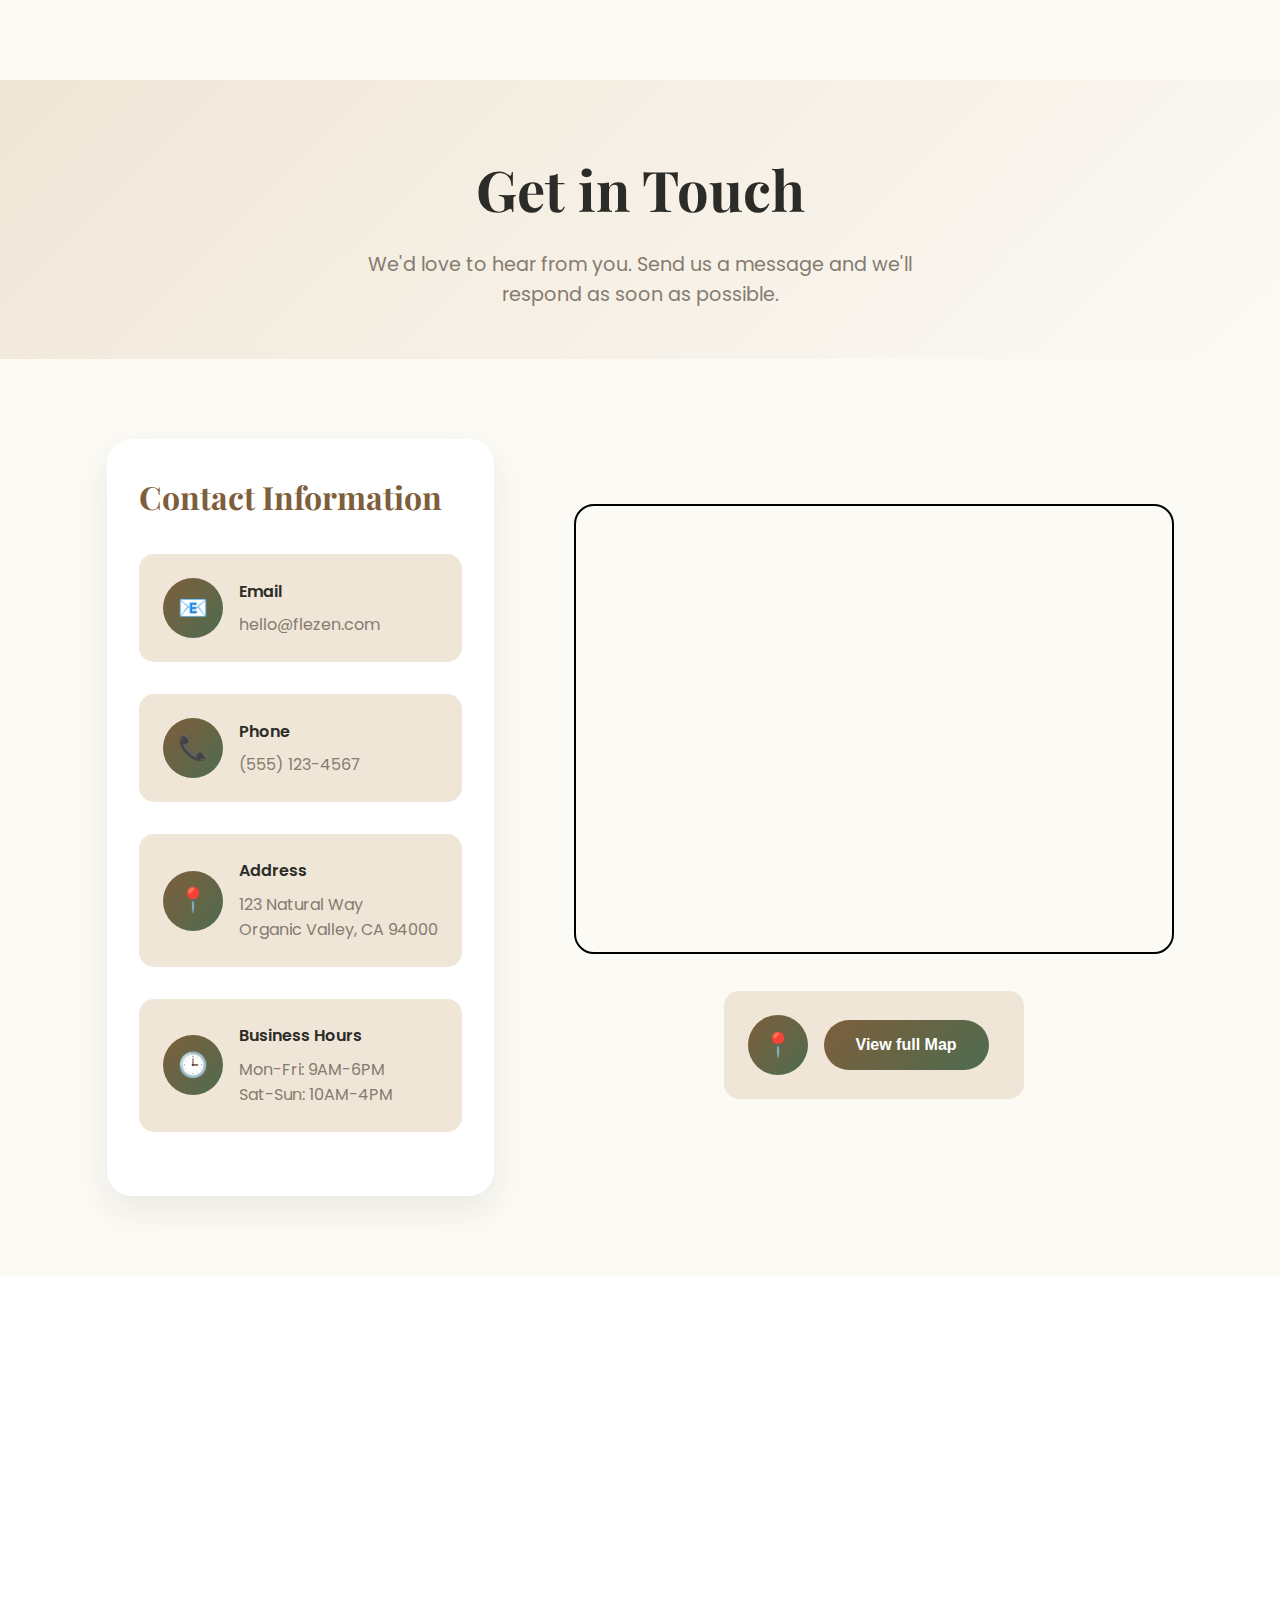
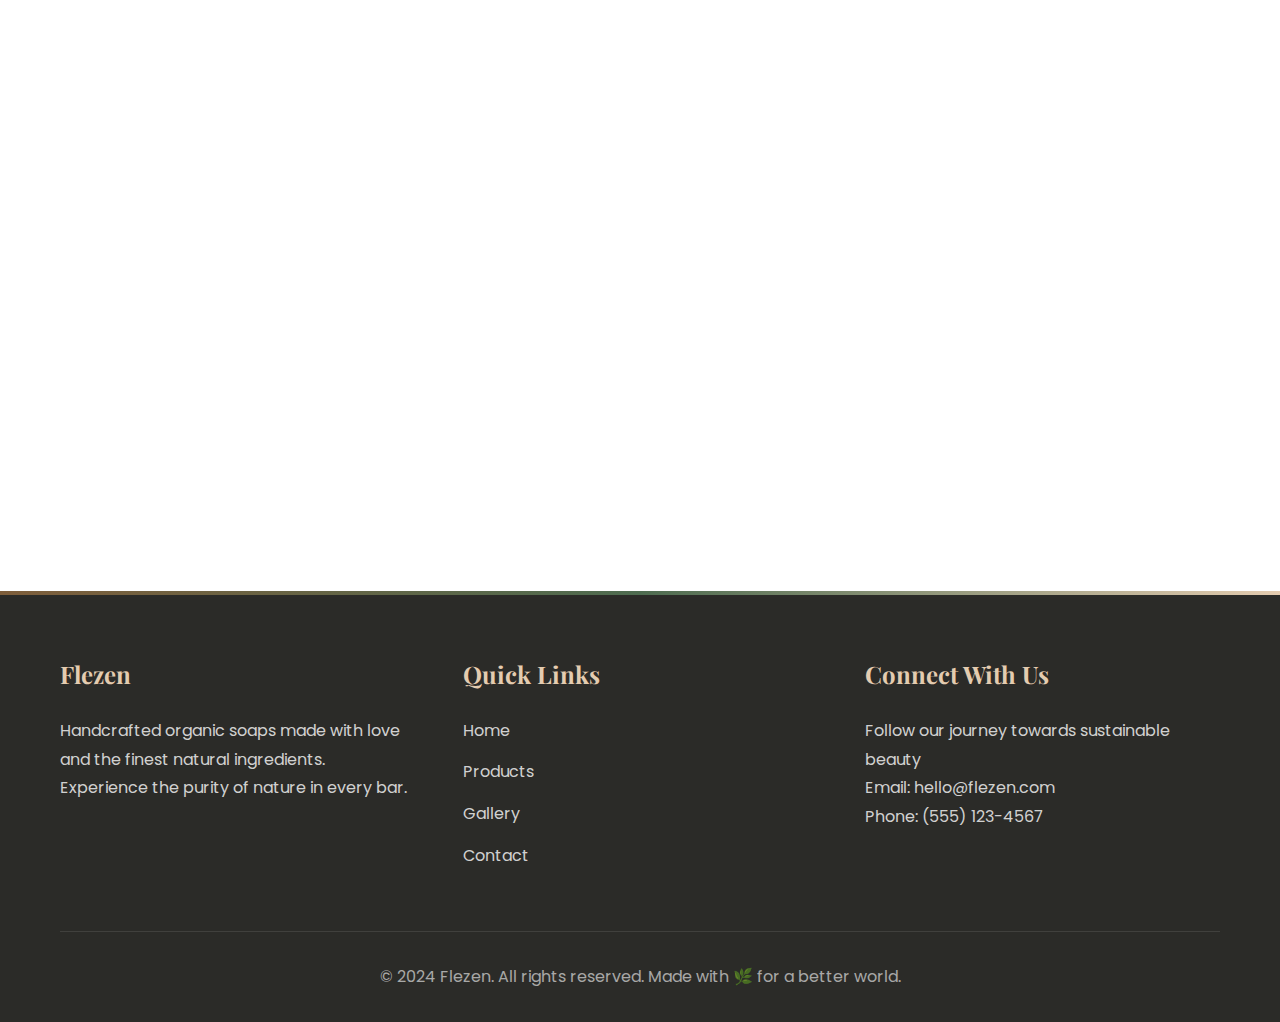
<file: contact.html>
<!DOCTYPE html>
<html lang="en">
<head>
    <meta charset="UTF-8">
    <meta name="viewport" content="width=device-width, initial-scale=1.0">
    <title>Contact - Flezen Organic Soaps</title>
    <link href="https://fonts.googleapis.com/css2?family=Playfair+Display:wght@400;500;600;700&family=Poppins:wght@300;400;500;600&display=swap" rel="stylesheet">
    <style>
        :root {
            --bg-light: #fcfaf5;
            --bg-white: #ffffff;
            --text-main: #2b2b28;
            --text-muted: #857b6f;
            --primary: #7e5e3b;
            --secondary: #4e6c50;
            --accent: #e4ccb0;
            --accent-light: #f0e6d7;
            --mint: #8fbc8f;
            --shadow: rgba(126, 94, 59, 0.15);
            --shadow-soft: rgba(43, 39, 40, 0.08);
        }

        * {
            margin: 0;
            padding: 0;
            box-sizing: border-box;
        }

        body {
            font-family: 'Poppins', sans-serif;
            line-height: 1.6;
            color: var(--text-main);
            background-color: var(--bg-light);
            padding-top: 80px;
        }

        .container {
            max-width: 1200px;
            margin: 0 auto;
            padding: 0 20px;
        }

        /* Header */
        /* header {
            position: fixed;
            top: 0;
            width: 100%;
            background: rgba(252, 250, 245, 0.98);
            backdrop-filter: blur(10px);
            z-index: 1000;
            box-shadow: 0 2px 20px var(--shadow-soft);
        }

        nav {
            display: flex;
            justify-content: space-between;
            align-items: center;
            padding: 1rem 2rem;
        }

        .logo {
            font-family: 'Playfair Display', serif;
            font-size: 2.2rem;
            font-weight: 600;
            color: var(--primary);
            text-decoration: none;
            position: relative;
        }

        .logo::after {
            content: '🌿';
            font-size: 1rem;
            position: absolute;
            top: -5px;
            right: -15px;
        }

        .nav-links {
            display: flex;
            list-style: none;
            gap: 2.5rem;
        }

        .nav-links a {
            text-decoration: none;
            color: var(--text-main);
            font-weight: 400;
            transition: color 0.3s ease;
            position: relative;
        }

        .nav-links a:hover,
        .nav-links a.active {
            color: var(--primary);
        }

        .nav-links a::after {
            content: '';
            position: absolute;
            width: 0;
            height: 2px;
            bottom: -5px;
            left: 0;
            background-color: var(--primary);
            transition: width 0.3s ease;
        }

        .nav-links a:hover::after,
        .nav-links a.active::after {
            width: 100%;
        }

        .mobile-menu {
            display: none;
            flex-direction: column;
            cursor: pointer;
        }

        .mobile-menu span {
            width: 25px;
            height: 3px;
            background: var(--primary);
            margin: 3px 0;
            transition: 0.3s;
        } */

        /* Page Header */
        .page-header {
            background: linear-gradient(135deg, var(--accent-light) 0%, var(--bg-light) 100%);
            padding: 4rem 0 3rem;
            text-align: center;
        }

        .page-header h1 {
            font-family: 'Playfair Display', serif;
            font-size: 3.5rem;
            color: var(--text-main);
            margin-bottom: 1rem;
        }

        .page-header p {
            font-size: 1.2rem;
            color: var(--text-muted);
            max-width: 600px;
            margin: 0 auto;
        }

        /* Contact Section */
        .contact-section {
            padding: 5rem 0;
        }

        .contact-content {
            display: flex;
            justify-content: center;
            align-items: center;
            /* grid-template-columns: 1fr 1fr;
            /* */
            /* align-items: start; */ 
             gap: 5rem;
        }

        .contact-info {
            background: var(--bg-white);
            padding: 2rem;
            border-radius: 25px;
            box-shadow: 0 15px 35px var(--shadow-soft);
        }

        .contact-info h2 {
            font-family: 'Playfair Display', serif;
            font-size: 2rem;
            color: var(--primary);
            margin-bottom: 2rem;
        }

        .contact-item {
            display: flex;
            align-items: center;
            gap: 1rem;
            margin-bottom: 2rem;
            padding: 1.5rem;
            background: var(--accent-light);
            border-radius: 15px;
        }

        .contact-icon {
            width: 60px;
            height: 60px;
            background: linear-gradient(135deg, var(--primary) 0%, var(--secondary) 100%);
            border-radius: 50%;
            display: flex;
            align-items: center;
            justify-content: center;
            font-size: 1.5rem;
            color: white;
        }

        .contact-details h4 {
            font-weight: 600;
            color: var(--text-main);
            margin-bottom: 0.5rem;
        }

        .contact-details p {
            color: var(--text-muted);
        }

      
        /* Map Section */
        .map-section {
            background: var(--accent-light);
            padding: 5rem 0;
        }

        .map-container {
            display: grid;
            grid-template-columns: 1fr 1fr;
            gap: 4rem;
            align-items: center;
        }

        .map-info {
            background: var(--bg-white);
            padding: 3rem;
            border-radius: 25px;
            box-shadow: 0 15px 35px var(--shadow-soft);
        }

        .map-info h3 {
            font-family: 'Playfair Display', serif;
            font-size: 2rem;
            color: var(--primary);
            margin-bottom: 1.5rem;
        }

        .map-info p {
            color: var(--text-muted);
            margin-bottom: 1.5rem;
            line-height: 1.8;
        }

        .map-placeholder {
            background: var(--accent);
            border-radius: 25px;
            height: 400px;
            display: flex;
            align-items: center;
            justify-content: center;
            color: var(--primary);
            font-size: 1.2rem;
            font-weight: 500;
            box-shadow: 0 15px 35px var(--shadow-soft);
        }

        /* FAQ Section */
        .faq-section {
            padding: 5rem 0;
            background: var(--bg-white);
        }

        .faq-header {
            text-align: center;
            margin-bottom: 4rem;
        }

        .faq-header h2 {
            font-family: 'Playfair Display', serif;
            font-size: 3rem;
            color: var(--text-main);
            margin-bottom: 1rem;
        }

        .faq-header p {
            font-size: 1.2rem;
            color: var(--text-muted);
            max-width: 600px;
            margin: 0 auto;
        }

        .faq-grid {
            display: grid;
            grid-template-columns: repeat(auto-fit, minmax(350px, 1fr));
            gap: 2rem;
        }

        .faq-item {
            background: var(--accent-light);
            padding: 2rem;
            border-radius: 20px;
            border-left: 4px solid var(--primary);
        }

        .faq-item h4 {
            font-family: 'Playfair Display', serif;
            font-size: 1.3rem;
            color: var(--primary);
            margin-bottom: 1rem;
        }

        .faq-item p {
            color: var(--text-muted);
            line-height: 1.7;
        }

        /* Footer */
        footer {
            background: var(--text-main);
            color: white;
            padding: 4rem 0 2rem;
            margin-top: 0;
            position: relative;
        }

        footer::before {
            content: '';
            position: absolute;
            top: 0;
            left: 0;
            right: 0;
            height: 4px;
            background: linear-gradient(90deg, var(--primary) 0%, var(--secondary) 50%, var(--accent) 100%);
        }

        .footer-content {
            display: grid;
            grid-template-columns: repeat(auto-fit, minmax(250px, 1fr));
            gap: 3rem;
            margin-bottom: 3rem;
        }

        .footer-section h3 {
            font-family: 'Playfair Display', serif;
            font-size: 1.5rem;
            margin-bottom: 1.5rem;
            color: var(--accent);
        }

        .footer-section p,
        .footer-section a {
            color: rgba(255, 255, 255, 0.8);
            text-decoration: none;
            line-height: 1.8;
            transition: color 0.3s ease;
        }

        .footer-section a:hover {
            color: var(--accent);
        }

        .footer-section ul {
            list-style: none;
        }

        .footer-section ul li {
            margin-bottom: 0.8rem;
        }

        .footer-bottom {
            border-top: 1px solid rgba(255, 255, 255, 0.1);
            padding-top: 2rem;
            text-align: center;
            color: rgba(255, 255, 255, 0.6);
        }

        /* Responsive */
        @media (max-width: 768px) {
            .nav-links {
                display: none;
            }

            .mobile-menu {
                display: flex;
            }

            .page-header h1 {
                font-size: 2.5rem;
            }
             .contact-content {
                flex-direction: column;
             }
            .contact-content {
                grid-template-columns: 1fr;
                gap: 3rem;
            }

           

            .faq-grid {
                grid-template-columns: 1fr;
            }

            nav {
                padding: 1rem 15px;
            }

            .container {
                padding: 0 15px;
            }

            .contact-info,
            .contact-form,
            .map-info {
                padding: 2rem;
            }
        }

        /* Animation Classes */
        .fade-in {
            opacity: 0;
            transform: translateY(30px);
            transition: all 0.8s ease;
        }

        .fade-in.visible {
            opacity: 1;
            transform: translateY(0);
        }
    </style>
</head>
<body>
    <!-- Header
    <header>
        <nav>
            <a href="index.html" class="logo">Flezen</a>
            <ul class="nav-links">
                <li><a href="index.html">Home</a></li>
                <li><a href="products.html">Products</a></li>
                <li><a href="gallery.html">Gallery</a></li>
                <li><a href="blog.html">Blog</a></li>
                <li><a href="contact.html" class="active">Contact</a></li>
            </ul>
            <div class="mobile-menu">
                <span></span>
                <span></span>
                <span></span>
            </div>
        </nav>
    </header> -->

    <!-- Page Header -->
    <section class="page-header">
        <div class="container">
            <h1>Get in Touch</h1>
            <p>We'd love to hear from you. Send us a message and we'll respond as soon as possible.</p>
        </div>
    </section>

    <!-- Contact Section -->
    <section class="contact-section">
        <div class="container">
            <div class="contact-content">

                <div class="contact-info fade-in">
                    <h2>Contact Information</h2>
                    <div class="contact-item">
                        <div class="contact-icon">📧</div>
                        <div class="contact-details">
                            <h4>Email</h4>
                            <p>hello@flezen.com</p>
                        </div>
                    </div>
                    <div class="contact-item">
                        <div class="contact-icon">📞</div>
                        <div class="contact-details">
                            <h4>Phone</h4>
                            <p>(555) 123-4567</p>
                        </div>
                    </div>
                    <div class="contact-item">
                        <div class="contact-icon">📍</div>
                        <div class="contact-details">
                            <h4>Address</h4>
                            <p>123 Natural Way<br>Organic Valley, CA 94000</p>
                        </div>
                    </div>
                    <div class="contact-item">
                        <div class="contact-icon">🕒</div>
                        <div class="contact-details">
                            <h4>Business Hours</h4>
                            <p>Mon-Fri: 9AM-6PM<br>Sat-Sun: 10AM-4PM</p>
                        </div>
                    </div>
                </div>

                  <div >
                       
                  <iframe id="mappp" src="https://www.google.com/maps/embed?pb=!1m18!1m12!1m3!1d962.8229923468441!2d76.90244336947946!3d15.14230189363031!2m3!1f0!2f0!3f0!3m2!1i1024!2i768!4f13.1!3m3!1m2!1s0x3bb713119f828801%3A0xfe291967321b9ad8!2sFlezen%20Glow!5e0!3m2!1sen!2sin!4v1750682008071!5m2!1sen!2sin" width="600" height="450" style="border:2px solid black; border-radius: 20px;" allowfullscreen="" loading="lazy" referrerpolicy="no-referrer-when-downgrade"></iframe>
                   <div class="contact-item" style="margin-top: 30px; max-width: 300px; margin-inline: auto;;" >
                        <div class="contact-icon">📍</div>
                        <div class="contact-details">
                            <style>

                                 @media (max-width: 480px) {
                                     
      #mappp{
          width:350px;
          height:450px ;
      }
      }

                                
                               .btnn{ 
                                background: linear-gradient(135deg, #7e5e3b 0%, #4e6c50 100%);
            color: rgb(255, 255, 255) !important;
            padding: 1rem 2rem;
            border: none;
            border-radius: 30px;
            font-weight: 600;
            font-size: 1rem;
            cursor: pointer;
            transition: all 0.4s ease;
            position: relative;
            overflow: hidden;} 

              .btnn::before {
            content: '';
            position: absolute;
            top: 0;
            left: -100%;
            width: 100%;
            height: 100%;
            background: linear-gradient(90deg, transparent, rgba(225, 142, 142, 0.2), transparent);
            transition: left 0.5s;
        }

        .btnn:hover::before {
            left: 100%;
        }

        .btnn:hover {
            transform: translateY(-3px);
            box-shadow: 0 10px 30px rgba(126, 94, 59, 0.4);
        }
                            </style>
                        <a href="https://www.google.com/maps/place/Flezen+Glow/@15.1425027,76.9031976,18.5z/data=!4m6!3m5!1s0x3bb713119f828801:0xfe291967321b9ad8!8m2!3d15.1423006!4d76.9030871!16s%2Fg%2F11m6g7mspz?hl=en&entry=ttu&g_ep=EgoyMDI1MDYxNy4wIKXMDSoASAFQAw%3D%3D">   <button class="btnn">View full Map </button></a>
                        
                        </div>
                    </div>
                </div>
           


            
            </div>
        </div>
    </section>

    <!-- Map Section -->
 

    <!-- FAQ Section -->
    <section class="faq-section">
        <div class="container">
            <div class="faq-header fade-in">
                <h2>Frequently Asked Questions</h2>
                <p>Quick answers to questions you might have about our products and services.</p>
            </div>
            <div class="faq-grid">
                <div class="faq-item fade-in">
                    <h4>Are your soaps suitable for sensitive skin?</h4>
                    <p>Yes! All our soaps are made with gentle, natural ingredients. Our Gentle Care line is specifically formulated for sensitive skin and is fragrance-free.</p>
                </div>
                <div class="faq-item fade-in">
                    <h4>How long do your soaps last?</h4>
                    <p>Our soaps typically last 4-6 weeks with daily use. To extend their life, keep them in a dry place between uses and use a soap dish with drainage.</p>
                </div>
                <div class="faq-item fade-in">
                    <h4>Do you offer custom scents?</h4>
                    <p>We offer custom blending for orders of 10 bars or more. Contact us to discuss your preferences and we'll create a unique blend just for you.</p>
                </div>
                <div class="faq-item fade-in">
                    <h4>What is your return policy?</h4>
                    <p>We offer a 30-day satisfaction guarantee. If you're not completely happy with your purchase, contact us for a full refund or exchange.</p>
                </div>
                <div class="faq-item fade-in">
                    <h4>Are your products vegan?</h4>
                    <p>Yes, all our soaps are 100% vegan and cruelty-free. We never test on animals and use only plant-based ingredients.</p>
                </div>
                <div class="faq-item fade-in">
                    <h4>How should I store the soaps?</h4>
                    <p>Store soaps in a cool, dry place away from direct sunlight. Once opened, use within 12 months for best quality and fragrance.</p>
                </div>
            </div>
        </div>
    </section>

    <!-- Footer -->
    <footer>
        <div class="container">
            <div class="footer-content">
                <div class="footer-section">
                    <h3>Flezen</h3>
                    <p>Handcrafted organic soaps made with love and the finest natural ingredients. Experience the purity of nature in every bar.</p>
                </div>
                <div class="footer-section">
                    <h3>Quick Links</h3>
                    <ul>
                        <li><a href="index.html">Home</a></li>
                        <li><a href="products.html">Products</a></li>
                        <li><a href="gallery.html">Gallery</a></li>
                        <!-- <li><a href="blog.html">Blog</a></li> -->
                        <li><a href="contact.html">Contact</a></li>
                    </ul>
                </div>
                <!-- <div class="footer-section">
                    <h3>Customer Care</h3>
                    <ul>
                        <li><a href="#shipping">Shipping Info</a></li>
                        <li><a href="#returns">Returns</a></li>
                        <li><a href="#faq">FAQ</a></li>
                        <li><a href="#ingredients">Ingredients Guide</a></li>
                    </ul>
                </div> -->
                <div class="footer-section">
                    <h3>Connect With Us</h3>
                    <p>Follow our journey towards sustainable beauty</p>
                    <p>Email: hello@flezen.com</p>
                    <p>Phone: (555) 123-4567</p>
                </div>
            </div>
            <div class="footer-bottom">
                <p>&copy; 2024 Flezen. All rights reserved. Made with 🌿 for a better world.</p>
            </div>
        </div>
    </footer>

    <script>
        // Form submission handling
        // const contactForm = document.getElementById('contact-form');
        
        // contactForm.addEventListener('submit', function(e) {
        //     e.preventDefault();
            
        //     const submitBtn = this.querySelector('.submit-btn');
        //     const originalText = submitBtn.textContent;
            
        //     // Show loading state
        //     submitBtn.textContent = 'Sending...';
        //     submitBtn.style.background = 'var(--secondary)';
            
        //     // Simulate form submission
        //     setTimeout(() => {
        //         submitBtn.textContent = 'Message Sent! ✓';
        //         submitBtn.style.background = 'var(--mint)';
                
        //         // Reset form
        //         contactForm.reset();
                
        //         // Reset button after delay
        //         setTimeout(() => {
        //             submitBtn.textContent = originalText;
        //             submitBtn.style.background = '';
        //         }, 3000);
        //     }, 1500);
        // });

        // Scroll animation observer
        const observerOptions = {
            threshold: 0.1,
            rootMargin: '0px 0px -50px 0px'
        };

        const observer = new IntersectionObserver((entries) => {
            entries.forEach(entry => {
                if (entry.isIntersecting) {
                    entry.target.classList.add('visible');
                }
            });
        }, observerOptions);

        document.querySelectorAll('.fade-in').forEach(el => {
            observer.observe(el);
        });

        // Mobile menu toggle
        const mobileMenu = document.querySelector('.mobile-menu');
        const navLinks = document.querySelector('.nav-links');

        mobileMenu.addEventListener('click', () => {
            navLinks.classList.toggle('active');
            mobileMenu.classList.toggle('active');
        });
    </script>
</body>
</html>
</file>
